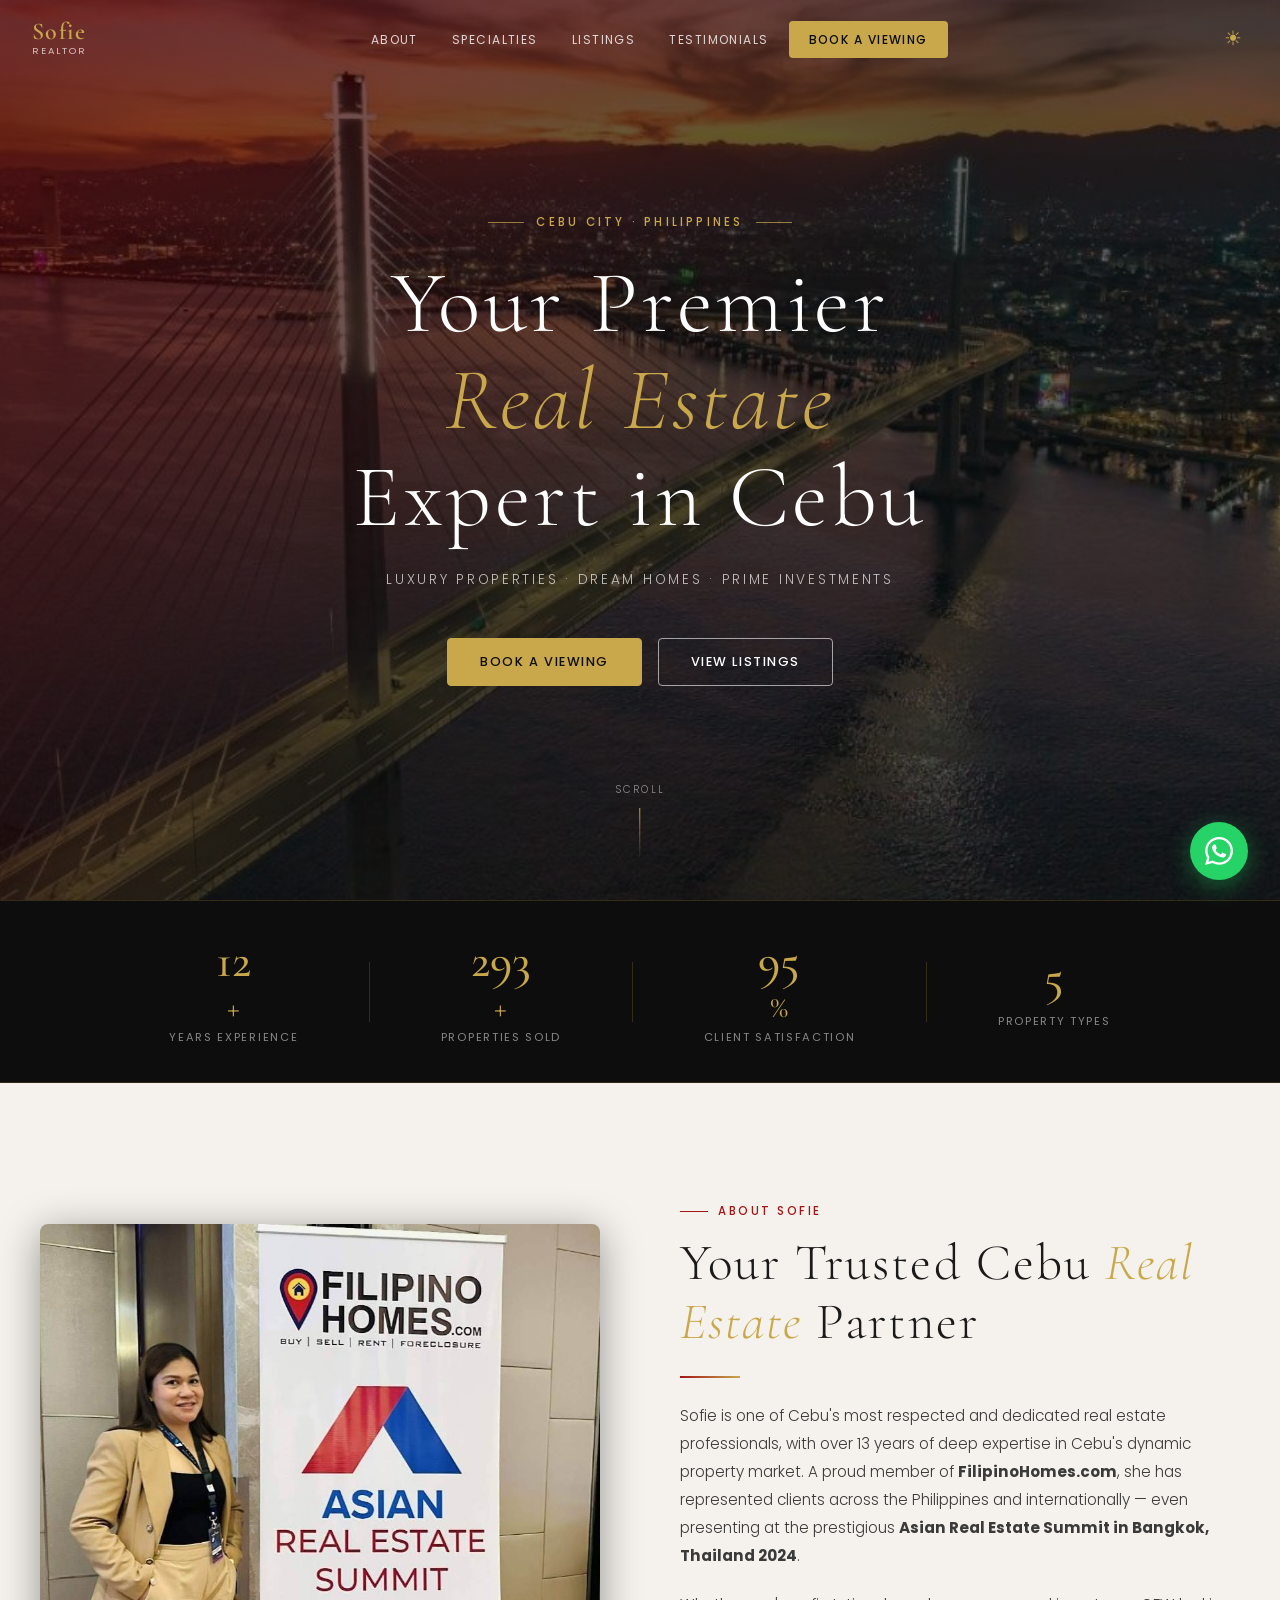
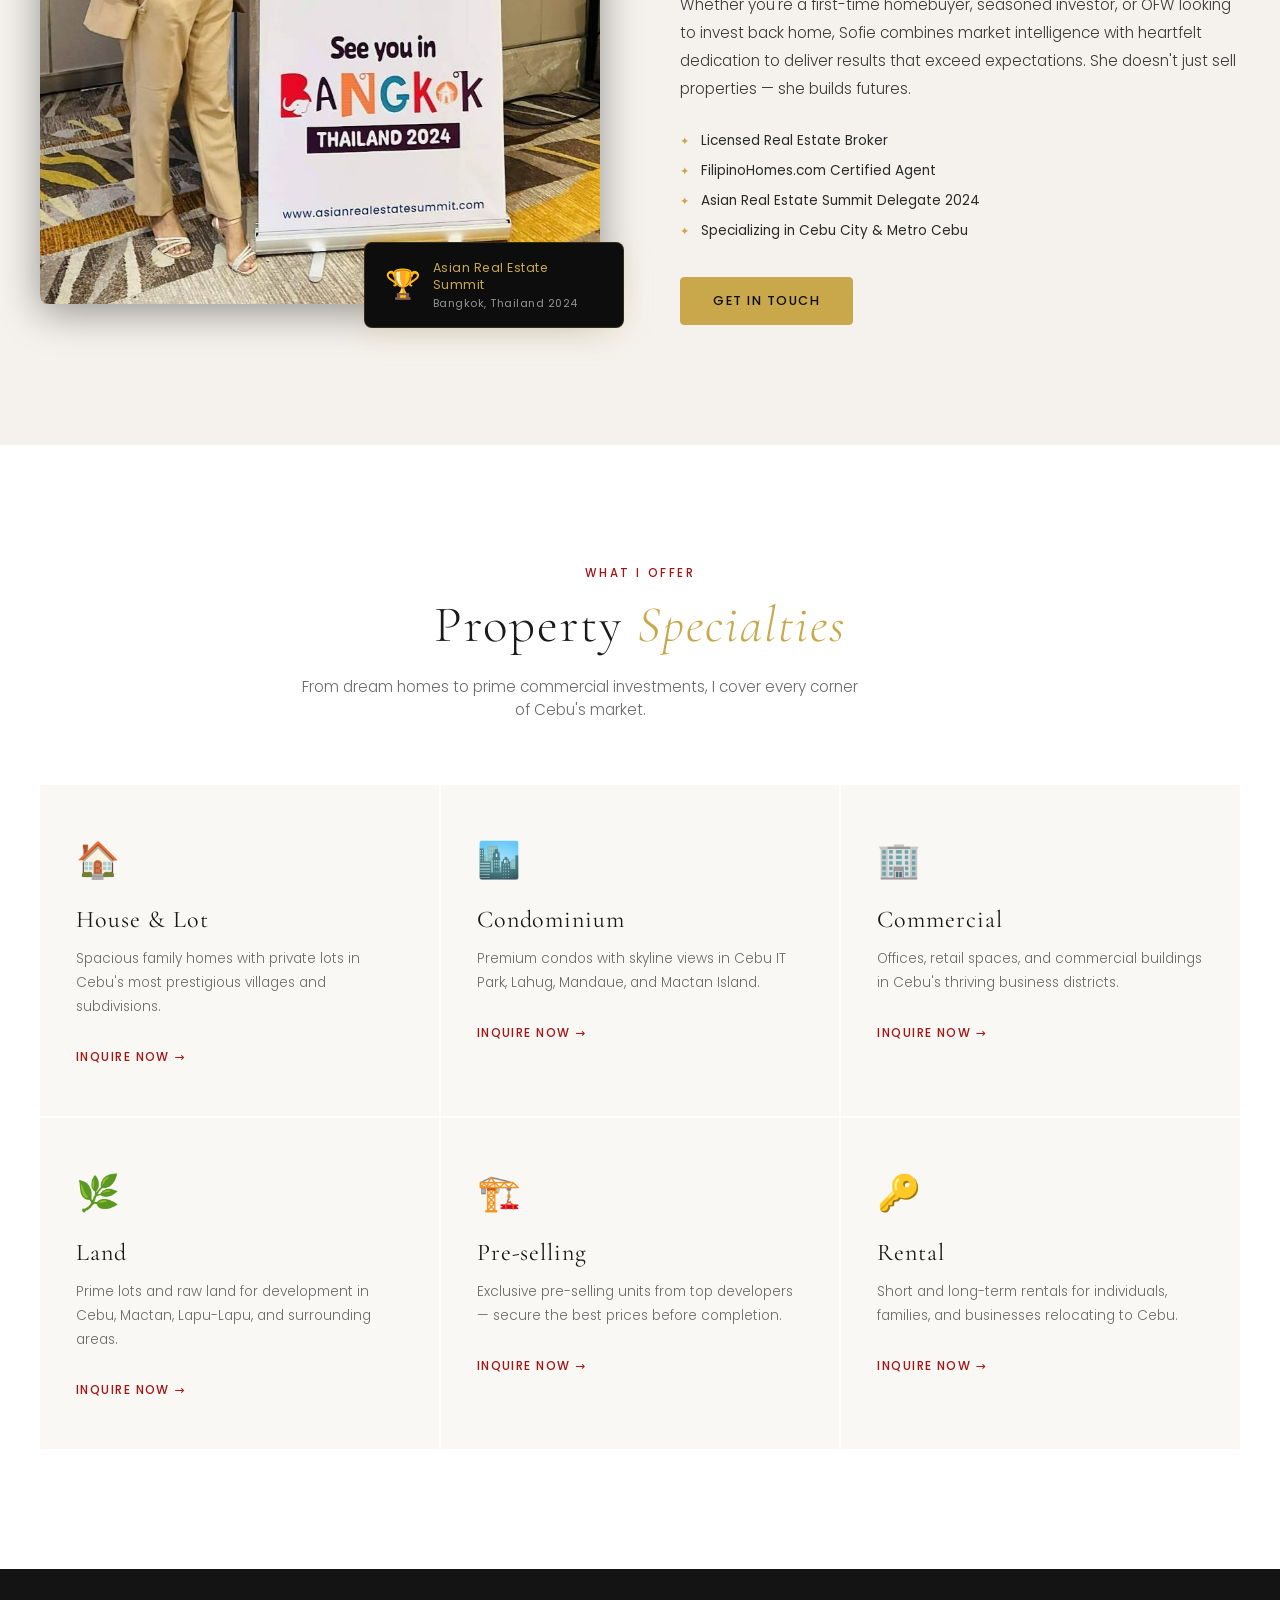
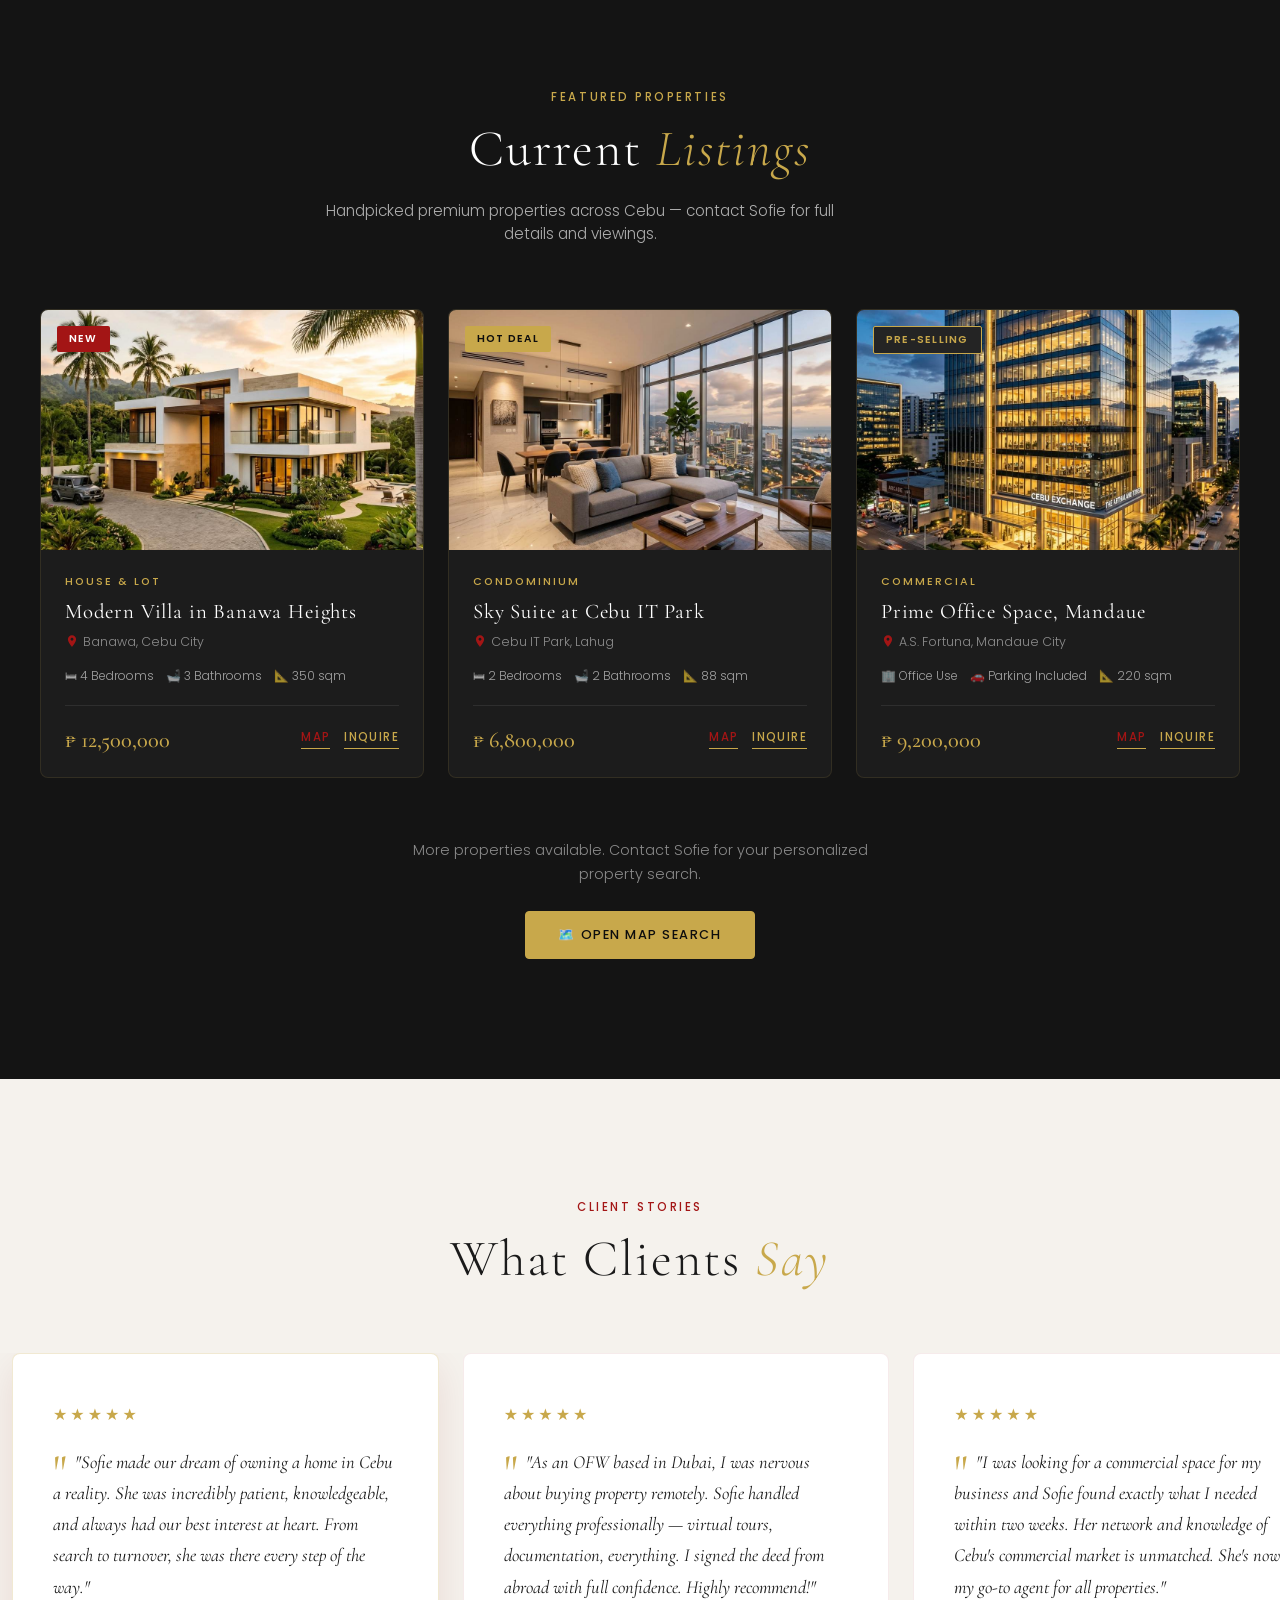
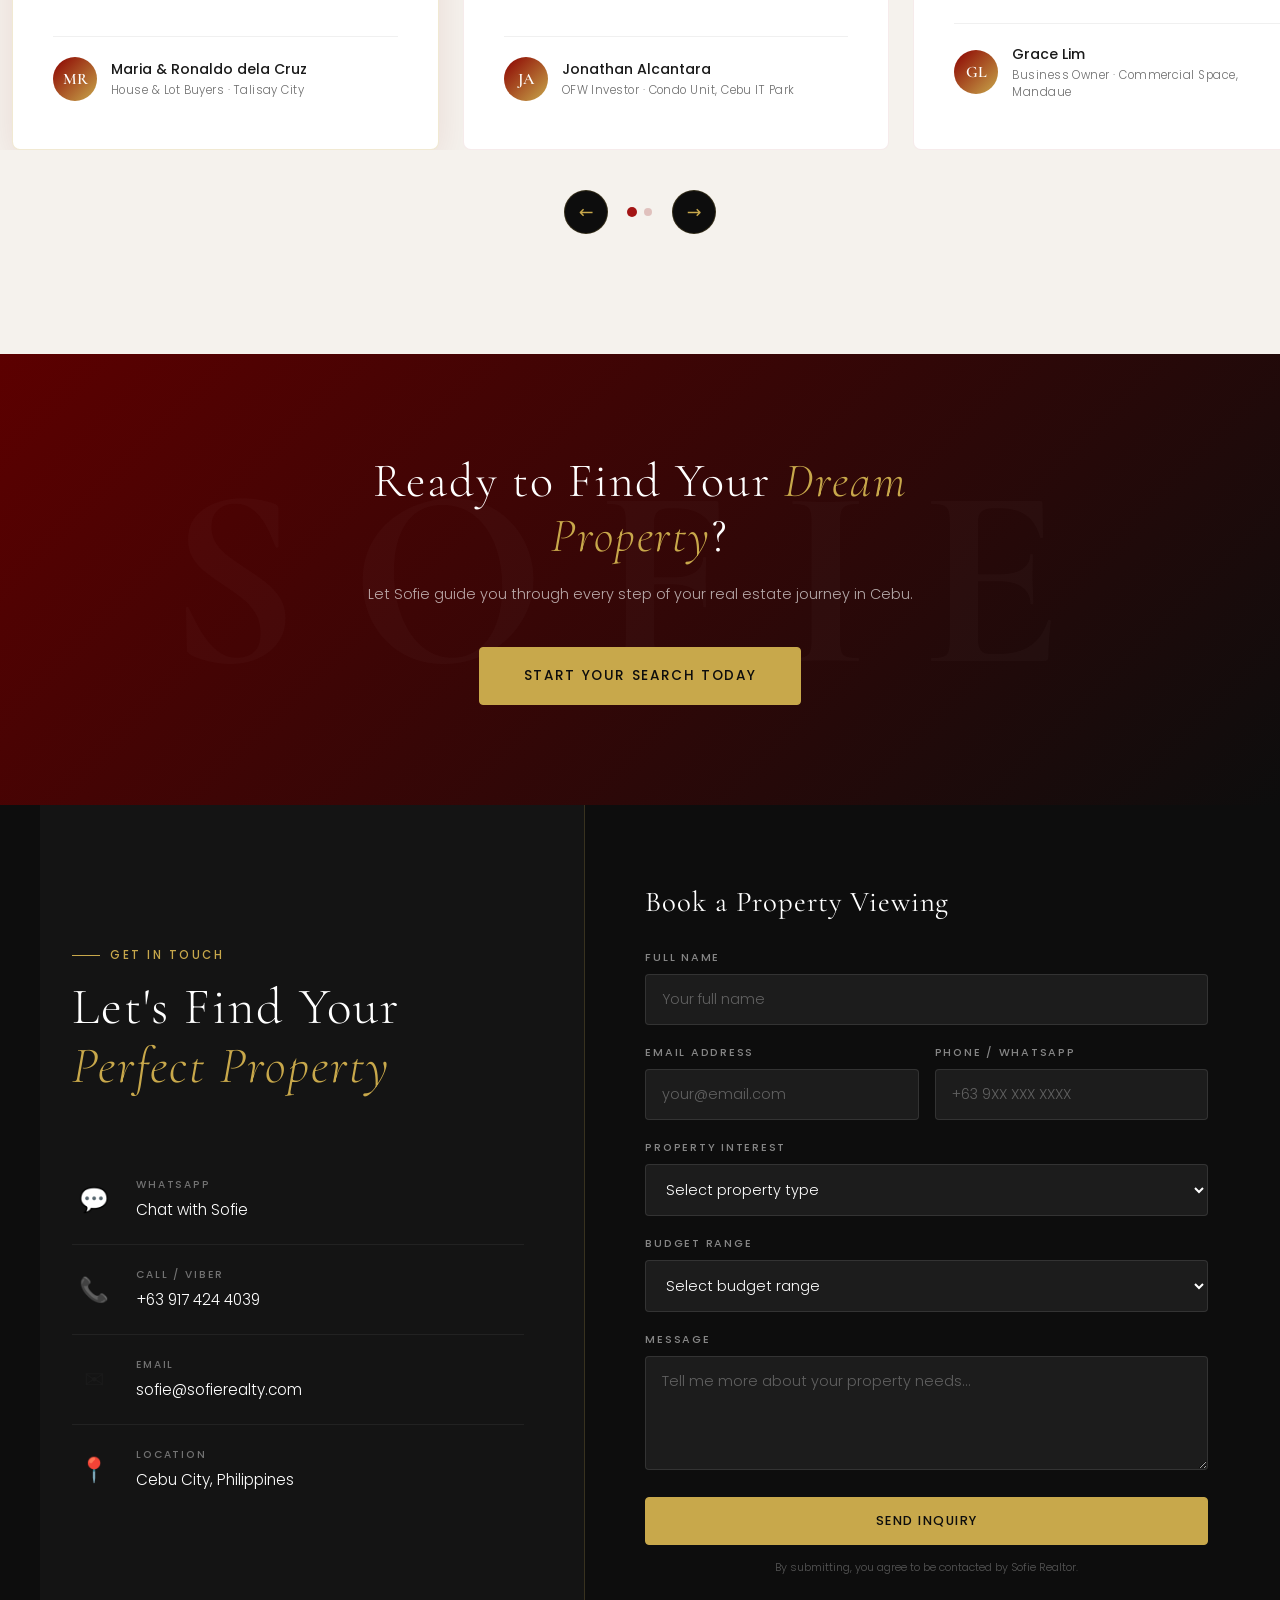
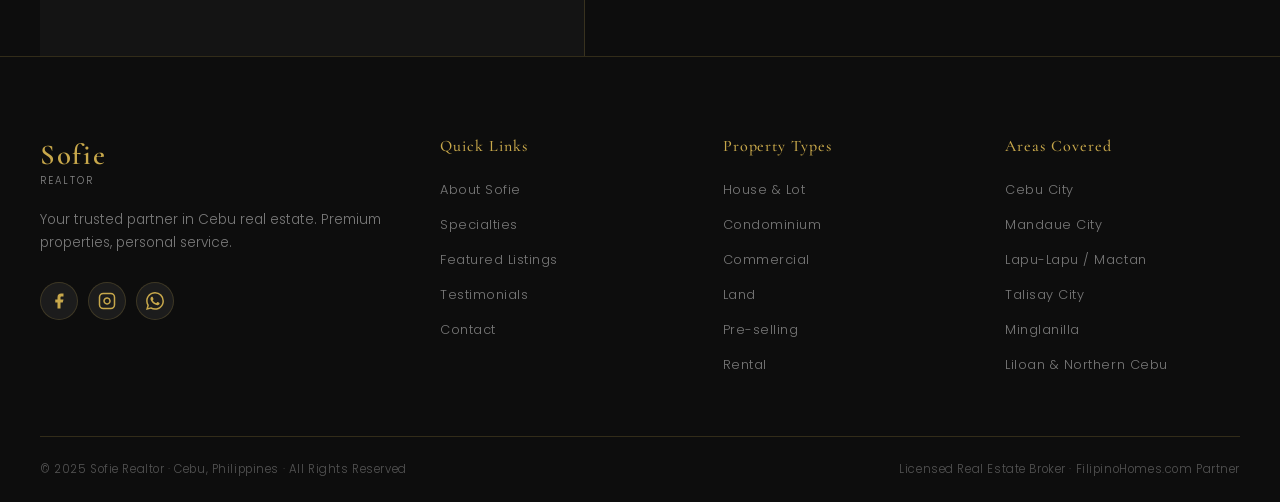
<file: index.html>
<!DOCTYPE html>
<html lang="en">
<head>
  <meta charset="UTF-8" />
  <meta name="viewport" content="width=device-width, initial-scale=1.0" />
  <title>Sofie Realtor | Premium Real Estate in Cebu</title>
  <meta name="description" content="Sofie Realtor is Cebu's premier real estate specialist. Find luxury homes, condos, commercial properties, and prime land in Cebu City and beyond." />
  <meta property="og:title" content="Sofie Realtor | Premium Real Estate in Cebu" />
  <meta property="og:description" content="Your trusted partner for luxury real estate in Cebu — House & Lot, Condo, Commercial, Land, Pre-selling, and Rental properties." />
  <meta property="og:type" content="website" />
  <meta property="og:url" content="https://lilpaolo67.github.io/sofie-realtor/" />
  <meta property="og:image" content="https://lilpaolo67.github.io/sofie-realtor/images/sofie_real.jpg" />
  <meta name="twitter:card" content="summary_large_image" />
  <meta name="twitter:title" content="Sofie Realtor | Premium Real Estate in Cebu" />
  <meta name="twitter:description" content="Find luxury homes, condos, commercial properties, and prime land in Cebu City with Sofie Ando." />
  <meta name="twitter:image" content="https://lilpaolo67.github.io/sofie-realtor/images/sofie_real.jpg" />

  <!-- Schema.org JSON-LD Structured Data for Local Business SEO -->
  <script type="application/ld+json">
  {
    "@context": "https://schema.org",
    "@type": "RealEstateAgent",
    "name": "Sofie Ando - Real Estate Specialist",
    "image": "https://lilpaolo67.github.io/sofie-realtor/images/sofie_real.jpg",
    "@id": "https://lilpaolo67.github.io/sofie-realtor/#agent",
    "url": "https://lilpaolo67.github.io/sofie-realtor/",
    "telephone": "+639174244039",
    "priceRange": "$$$",
    "address": {
      "@type": "PostalAddress",
      "streetAddress": "Cebu IT Park, Lahug",
      "addressLocality": "Cebu City",
      "addressRegion": "Cebu",
      "postalCode": "6000",
      "addressCountry": "PH"
    },
    "geo": {
      "@type": "GeoCoordinates",
      "latitude": 10.3278,
      "longitude": 123.9061
    },
    "openingHoursSpecification": {
      "@type": "OpeningHoursSpecification",
      "dayOfWeek": [
        "Monday",
        "Tuesday",
        "Wednesday",
        "Thursday",
        "Friday",
        "Saturday",
        "Sunday"
      ],
      "opens": "08:00",
      "closes": "20:00"
    }
  }
  </script>

  <!-- Fonts -->
  <link rel="preconnect" href="https://fonts.googleapis.com" />
  <link rel="preconnect" href="https://fonts.gstatic.com" crossorigin />
  <link href="https://fonts.googleapis.com/css2?family=Cormorant+Garamond:ital,wght@0,300;0,400;0,500;0,600;0,700;1,300;1,400;1,600&family=Poppins:wght@200;300;400;500;600;700&display=swap" rel="stylesheet" />

  <link rel="stylesheet" href="style.css?v=3" />
</head>
<body>

  <!-- ═══════════════════ NAVBAR ═══════════════════ -->
  <nav id="navbar" class="navbar">
    <div class="nav-container">
      <a href="#home" class="nav-logo">
        <span class="logo-main">Sofie</span>
        <span class="logo-sub">Realtor</span>
      </a>
      <ul class="nav-links" id="navLinks">
        <li><a href="#about" class="nav-link">About</a></li>
        <li><a href="#specialties" class="nav-link">Specialties</a></li>
        <li><a href="#listings" class="nav-link">Listings</a></li>
        <li><a href="#testimonials" class="nav-link">Testimonials</a></li>
        <li><a href="#contact" class="nav-link nav-cta">Book a Viewing</a></li>
      </ul>
      <div class="nav-right">
        <button class="theme-toggle" id="themeToggle" aria-label="Toggle theme">☀️</button>
        <button class="hamburger" id="hamburger" aria-label="Open menu">
          <span></span><span></span><span></span>
        </button>
      </div>
    </div>
  </nav>

  <!-- ═══════════════════ HERO ═══════════════════ -->
  <section id="home" class="hero">
    <div class="hero-bg">
      <img src="images/cebu_hero.jpg" alt="CCLEX Bridge Cebu at golden hour" class="hero-img" />
      <div class="hero-overlay"></div>
    </div>
    <div class="hero-content">
      <p class="pretitle wow-fade">CEBU CITY · PHILIPPINES</p>
      <h1 class="hero-title wow-fade delay-1">
        Your Premier<br />
        <em>Real Estate</em><br />
        Expert in Cebu
      </h1>
      <p class="hero-tagline wow-fade delay-2">Luxury Properties · Dream Homes · Prime Investments</p>
      <div class="hero-buttons wow-fade delay-3">
        <a href="#contact" class="btn btn-gold" id="hero-cta-book">Book a Viewing</a>
        <a href="#listings" class="btn btn-outline" id="hero-cta-listings">View Listings</a>
      </div>
    </div>
    <div class="hero-scroll">
      <span>Scroll</span>
      <div class="scroll-line"></div>
    </div>
  </section>

  <!-- ═══════════════════ STATS BAR ═══════════════════ -->
  <section class="stats-bar">
    <div class="stats-container">
      <div class="stat-item">
        <span class="stat-number" data-count="13">0</span><span class="stat-plus">+</span>
        <span class="stat-label">Years Experience</span>
      </div>
      <div class="stat-divider"></div>
      <div class="stat-item">
        <span class="stat-number" data-count="300">0</span><span class="stat-plus">+</span>
        <span class="stat-label">Properties Sold</span>
      </div>
      <div class="stat-divider"></div>
      <div class="stat-item">
        <span class="stat-number" data-count="98">0</span><span class="stat-plus">%</span>
        <span class="stat-label">Client Satisfaction</span>
      </div>
      <div class="stat-divider"></div>
      <div class="stat-item">
        <span class="stat-number" data-count="6">0</span><span class="stat-plus"></span>
        <span class="stat-label">Property Types</span>
      </div>
    </div>
  </section>

  <!-- ═══════════════════ ABOUT ═══════════════════ -->
  <section id="about" class="about">
    <div class="about-container">
      <div class="about-image-col">
        <div class="about-image-frame">
          <img src="images/sofie_real.jpg" alt="Sofie, Real Estate Expert Cebu" class="about-photo" />
          <div class="about-badge">
            <span class="badge-icon">🏆</span>
            <span class="badge-text">Asian Real Estate Summit<br/><small>Bangkok, Thailand 2024</small></span>
          </div>
        </div>
      </div>
      <div class="about-content-col">
        <p class="section-pretitle">About Sofie</p>
        <h2 class="section-title">Your Trusted Cebu <em>Real Estate</em> Partner</h2>
        <div class="about-divider"></div>
        <p class="about-text">
          Sofie is one of Cebu's most respected and dedicated real estate professionals, with over 13 years of deep expertise in Cebu's dynamic property market. A proud member of <strong>FilipinoHomes.com</strong>, she has represented clients across the Philippines and internationally — even presenting at the prestigious <strong>Asian Real Estate Summit in Bangkok, Thailand 2024</strong>.
        </p>
        <p class="about-text">
          Whether you're a first-time homebuyer, seasoned investor, or OFW looking to invest back home, Sofie combines market intelligence with heartfelt dedication to deliver results that exceed expectations. She doesn't just sell properties — she builds futures.
        </p>
        <div class="about-credentials">
          <div class="credential-item">
            <span class="credential-icon">✦</span>
            <span>Licensed Real Estate Broker</span>
          </div>
          <div class="credential-item">
            <span class="credential-icon">✦</span>
            <span>FilipinoHomes.com Certified Agent</span>
          </div>
          <div class="credential-item">
            <span class="credential-icon">✦</span>
            <span>Asian Real Estate Summit Delegate 2024</span>
          </div>
          <div class="credential-item">
            <span class="credential-icon">✦</span>
            <span>Specializing in Cebu City & Metro Cebu</span>
          </div>
        </div>
        <a href="#contact" class="btn btn-gold" id="about-cta">Get in Touch</a>
      </div>
    </div>
  </section>

  <!-- ═══════════════════ SPECIALTIES ═══════════════════ -->
  <section id="specialties" class="specialties">
    <div class="section-header">
      <p class="section-pretitle">What I Offer</p>
      <h2 class="section-title">Property <em>Specialties</em></h2>
      <p class="section-sub">From dream homes to prime commercial investments, I cover every corner of Cebu's market.</p>
    </div>
    <div class="specialties-grid">
      <div class="specialty-card" id="spec-house">
        <div class="specialty-icon">🏠</div>
        <h3 class="specialty-title">House & Lot</h3>
        <p class="specialty-desc">Spacious family homes with private lots in Cebu's most prestigious villages and subdivisions.</p>
        <a href="#contact" class="specialty-link" id="spec-link-house">Inquire Now →</a>
      </div>
      <div class="specialty-card" id="spec-condo">
        <div class="specialty-icon">🏙️</div>
        <h3 class="specialty-title">Condominium</h3>
        <p class="specialty-desc">Premium condos with skyline views in Cebu IT Park, Lahug, Mandaue, and Mactan Island.</p>
        <a href="#contact" class="specialty-link" id="spec-link-condo">Inquire Now →</a>
      </div>
      <div class="specialty-card" id="spec-commercial">
        <div class="specialty-icon">🏢</div>
        <h3 class="specialty-title">Commercial</h3>
        <p class="specialty-desc">Offices, retail spaces, and commercial buildings in Cebu's thriving business districts.</p>
        <a href="#contact" class="specialty-link" id="spec-link-commercial">Inquire Now →</a>
      </div>
      <div class="specialty-card" id="spec-land">
        <div class="specialty-icon">🌿</div>
        <h3 class="specialty-title">Land</h3>
        <p class="specialty-desc">Prime lots and raw land for development in Cebu, Mactan, Lapu-Lapu, and surrounding areas.</p>
        <a href="#contact" class="specialty-link" id="spec-link-land">Inquire Now →</a>
      </div>
      <div class="specialty-card" id="spec-preselling">
        <div class="specialty-icon">🏗️</div>
        <h3 class="specialty-title">Pre-selling</h3>
        <p class="specialty-desc">Exclusive pre-selling units from top developers — secure the best prices before completion.</p>
        <a href="#contact" class="specialty-link" id="spec-link-preselling">Inquire Now →</a>
      </div>
      <div class="specialty-card" id="spec-rental">
        <div class="specialty-icon">🔑</div>
        <h3 class="specialty-title">Rental</h3>
        <p class="specialty-desc">Short and long-term rentals for individuals, families, and businesses relocating to Cebu.</p>
        <a href="#contact" class="specialty-link" id="spec-link-rental">Inquire Now →</a>
      </div>
    </div>
  </section>

  <!-- ═══════════════════ LISTINGS ═══════════════════ -->
  <section id="listings" class="listings">
    <div class="section-header section-header--light">
      <p class="section-pretitle section-pretitle--gold">Featured Properties</p>
      <h2 class="section-title section-title--white">Current <em>Listings</em></h2>
      <p class="section-sub section-sub--light">Handpicked premium properties across Cebu — contact Sofie for full details and viewings.</p>
    </div>
    <div class="listings-grid">

      <article class="listing-card" id="listing-1">
        <div class="listing-img-wrap">
          <img src="images/property_house.jpg" alt="Luxury House and Lot in Cebu" class="listing-img" />
          <div class="listing-badge listing-badge--new">New</div>
          <div class="listing-overlay">
            <a href="#contact" class="btn btn-gold btn-sm" id="listing-view-1">Book Viewing</a>
          </div>
        </div>
        <div class="listing-info">
          <p class="listing-type">House & Lot</p>
          <h3 class="listing-title">Modern Villa in Banawa Heights</h3>
          <p class="listing-location"><svg viewBox="0 0 24 24" fill="#A31515" style="width:14px; height:14px; display:inline-block; vertical-align:middle; margin-right:4px; position:relative; top:-1px;"><path d="M12 2C8.13 2 5 5.13 5 9c0 5.25 7 13 7 13s7-7.75 7-13c0-3.87-3.13-7-7-7zm0 9.5c-1.38 0-2.5-1.12-2.5-2.5s1.12-2.5 2.5-2.5 2.5 1.12 2.5 2.5-1.12 2.5-2.5 2.5z"/></svg>Banawa, Cebu City</p>
          <div class="listing-details">
            <span>🛏 4 Bedrooms</span>
            <span>🛁 3 Bathrooms</span>
            <span>📐 350 sqm</span>
          </div>
          <div class="listing-footer">
            <span class="listing-price">₱ 12,500,000</span>
            <div style="display: flex; gap: 14px; align-items: center;">
              <a href="search.html?id=1" class="listing-cta" style="color: var(--red-mid);">Map</a>
              <a href="#contact" class="listing-cta" id="listing-cta-1">Inquire</a>
            </div>
          </div>
        </div>
      </article>

      <article class="listing-card" id="listing-2">
        <div class="listing-img-wrap">
          <img src="images/property_condo.jpg" alt="Luxury Condo in Cebu IT Park" class="listing-img" />
          <div class="listing-badge listing-badge--hot">Hot Deal</div>
          <div class="listing-overlay">
            <a href="#contact" class="btn btn-gold btn-sm" id="listing-view-2">Book Viewing</a>
          </div>
        </div>
        <div class="listing-info">
          <p class="listing-type">Condominium</p>
          <h3 class="listing-title">Sky Suite at Cebu IT Park</h3>
          <p class="listing-location"><svg viewBox="0 0 24 24" fill="#A31515" style="width:14px; height:14px; display:inline-block; vertical-align:middle; margin-right:4px; position:relative; top:-1px;"><path d="M12 2C8.13 2 5 5.13 5 9c0 5.25 7 13 7 13s7-7.75 7-13c0-3.87-3.13-7-7-7zm0 9.5c-1.38 0-2.5-1.12-2.5-2.5s1.12-2.5 2.5-2.5 2.5 1.12 2.5 2.5-1.12 2.5-2.5 2.5z"/></svg>Cebu IT Park, Lahug</p>
          <div class="listing-details">
            <span>🛏 2 Bedrooms</span>
            <span>🛁 2 Bathrooms</span>
            <span>📐 88 sqm</span>
          </div>
          <div class="listing-footer">
            <span class="listing-price">₱ 6,800,000</span>
            <div style="display: flex; gap: 14px; align-items: center;">
              <a href="search.html?id=2" class="listing-cta" style="color: var(--red-mid);">Map</a>
              <a href="#contact" class="listing-cta" id="listing-cta-2">Inquire</a>
            </div>
          </div>
        </div>
      </article>

      <article class="listing-card" id="listing-3">
        <div class="listing-img-wrap">
          <img src="images/property_commercial.jpg" alt="Commercial Space in Mandaue" class="listing-img" />
          <div class="listing-badge listing-badge--presell">Pre-selling</div>
          <div class="listing-overlay">
            <a href="#contact" class="btn btn-gold btn-sm" id="listing-view-3">Book Viewing</a>
          </div>
        </div>
        <div class="listing-info">
          <p class="listing-type">Commercial</p>
          <h3 class="listing-title">Prime Office Space, Mandaue</h3>
          <p class="listing-location"><svg viewBox="0 0 24 24" fill="#A31515" style="width:14px; height:14px; display:inline-block; vertical-align:middle; margin-right:4px; position:relative; top:-1px;"><path d="M12 2C8.13 2 5 5.13 5 9c0 5.25 7 13 7 13s7-7.75 7-13c0-3.87-3.13-7-7-7zm0 9.5c-1.38 0-2.5-1.12-2.5-2.5s1.12-2.5 2.5-2.5 2.5 1.12 2.5 2.5-1.12 2.5-2.5 2.5z"/></svg>A.S. Fortuna, Mandaue City</p>
          <div class="listing-details">
            <span>🏢 Office Use</span>
            <span>🚗 Parking Included</span>
            <span>📐 220 sqm</span>
          </div>
          <div class="listing-footer">
            <span class="listing-price">₱ 9,200,000</span>
            <div style="display: flex; gap: 14px; align-items: center;">
              <a href="search.html?id=3" class="listing-cta" style="color: var(--red-mid);">Map</a>
              <a href="#contact" class="listing-cta" id="listing-cta-3">Inquire</a>
            </div>
          </div>
        </div>
      </article>

    </div>
    <div class="listings-more">
      <p>More properties available. Contact Sofie for your personalized property search.</p>
      <a href="search.html" class="btn btn-gold" id="listings-all-cta">🗺️ Open Map Search</a>
    </div>
  </section>

  <!-- ═══════════════════ TESTIMONIALS ═══════════════════ -->
  <section id="testimonials" class="testimonials">
    <div class="section-header">
      <p class="section-pretitle">Client Stories</p>
      <h2 class="section-title">What Clients <em>Say</em></h2>
    </div>
    <div class="testimonials-slider" id="testimonialsSlider">
      <div class="testimonials-track" id="testimonialsTrack">

        <div class="testimonial-card">
          <div class="testimonial-stars">★★★★★</div>
          <blockquote class="testimonial-quote">
            "Sofie made our dream of owning a home in Cebu a reality. She was incredibly patient, knowledgeable, and always had our best interest at heart. From search to turnover, she was there every step of the way."
          </blockquote>
          <div class="testimonial-author">
            <div class="author-avatar">MR</div>
            <div>
              <p class="author-name">Maria & Ronaldo dela Cruz</p>
              <p class="author-detail">House & Lot Buyers · Talisay City</p>
            </div>
          </div>
        </div>

        <div class="testimonial-card">
          <div class="testimonial-stars">★★★★★</div>
          <blockquote class="testimonial-quote">
            "As an OFW based in Dubai, I was nervous about buying property remotely. Sofie handled everything professionally — virtual tours, documentation, everything. I signed the deed from abroad with full confidence. Highly recommend!"
          </blockquote>
          <div class="testimonial-author">
            <div class="author-avatar">JA</div>
            <div>
              <p class="author-name">Jonathan Alcantara</p>
              <p class="author-detail">OFW Investor · Condo Unit, Cebu IT Park</p>
            </div>
          </div>
        </div>

        <div class="testimonial-card">
          <div class="testimonial-stars">★★★★★</div>
          <blockquote class="testimonial-quote">
            "I was looking for a commercial space for my business and Sofie found exactly what I needed within two weeks. Her network and knowledge of Cebu's commercial market is unmatched. She's now my go-to agent for all properties."
          </blockquote>
          <div class="testimonial-author">
            <div class="author-avatar">GL</div>
            <div>
              <p class="author-name">Grace Lim</p>
              <p class="author-detail">Business Owner · Commercial Space, Mandaue</p>
            </div>
          </div>
        </div>

        <div class="testimonial-card">
          <div class="testimonial-stars">★★★★★</div>
          <blockquote class="testimonial-quote">
            "Sofie's expertise in pre-selling properties saved us a significant amount. She explained everything clearly — the payment schemes, developer reputation, projected ROI. We trusted her completely and she delivered."
          </blockquote>
          <div class="testimonial-author">
            <div class="author-avatar">KT</div>
            <div>
              <p class="author-name">Kevin & Tricia Santos</p>
              <p class="author-detail">Pre-selling Investors · Mactan Island</p>
            </div>
          </div>
        </div>

      </div>
    </div>
    <div class="testimonial-controls">
      <button class="testimonial-btn" id="testimonialPrev" aria-label="Previous testimonial">←</button>
      <div class="testimonial-dots" id="testimonialDots"></div>
      <button class="testimonial-btn" id="testimonialNext" aria-label="Next testimonial">→</button>
    </div>
  </section>

  <!-- ═══════════════════ CTA BANNER ═══════════════════ -->
  <section class="cta-banner">
    <div class="cta-banner-content">
      <h2 class="cta-title">Ready to Find Your <em>Dream Property</em>?</h2>
      <p class="cta-sub">Let Sofie guide you through every step of your real estate journey in Cebu.</p>
      <a href="#contact" class="btn btn-gold btn-lg" id="cta-banner-btn">Start Your Search Today</a>
    </div>
  </section>

  <!-- ═══════════════════ CONTACT ═══════════════════ -->
  <section id="contact" class="contact">
    <div class="contact-container">
      <div class="contact-info-col">
        <p class="section-pretitle section-pretitle--gold">Get in Touch</p>
        <h2 class="section-title section-title--white">Let's Find Your<br /><em>Perfect Property</em></h2>
        <div class="contact-methods">
          <a href="https://wa.me/639174244039?text=Hi%20Sofie!%20I%27m%20interested%20in%20a%20property%20viewing." class="contact-method contact-whatsapp" id="contact-whatsapp" target="_blank" rel="noopener">
            <span class="contact-method-icon">💬</span>
            <div>
              <span class="contact-method-label">WhatsApp</span>
              <span class="contact-method-value">Chat with Sofie</span>
            </div>
          </a>
          <a href="tel:+639174244039" class="contact-method" id="contact-phone">
            <span class="contact-method-icon">📞</span>
            <div>
              <span class="contact-method-label">Call / Viber</span>
              <span class="contact-method-value">+63 917 424 4039</span>
            </div>
          </a>
          <a href="mailto:sofie@sofierealty.com" class="contact-method" id="contact-email">
            <span class="contact-method-icon">✉️</span>
            <div>
              <span class="contact-method-label">Email</span>
              <span class="contact-method-value">sofie@sofierealty.com</span>
            </div>
          </a>
          <div class="contact-method">
            <span class="contact-method-icon">📍</span>
            <div>
              <span class="contact-method-label">Location</span>
              <span class="contact-method-value">Cebu City, Philippines</span>
            </div>
          </div>
        </div>
      </div>
      <div class="contact-form-col">
        <form class="contact-form" id="contactForm" action="https://api.web3forms.com/submit" method="POST">
          <input type="hidden" name="access_key" value="6d162ceb-a166-4cb3-a2c5-f335eda93c1f">
          <input type="hidden" name="redirect" value="https://lilpaolo67.github.io/sofie-realtor/index.html?success=true#contact">
          <h3 class="form-title">Book a Property Viewing</h3>
          <div class="form-group">
            <label for="fullName">Full Name</label>
            <input type="text" id="fullName" name="fullName" placeholder="Your full name" required />
          </div>
          <div class="form-row">
            <div class="form-group">
              <label for="email">Email Address</label>
              <input type="email" id="email" name="email" placeholder="your@email.com" required />
            </div>
            <div class="form-group">
              <label for="phone">Phone / WhatsApp</label>
              <input type="tel" id="phone" name="phone" placeholder="+63 9XX XXX XXXX" />
            </div>
          </div>
          <div class="form-group">
            <label for="propertyType">Property Interest</label>
            <select id="propertyType" name="propertyType">
              <option value="">Select property type</option>
              <option value="house-lot">House & Lot</option>
              <option value="condo">Condominium</option>
              <option value="commercial">Commercial</option>
              <option value="land">Land</option>
              <option value="pre-selling">Pre-selling</option>
              <option value="rental">Rental</option>
            </select>
          </div>
          <div class="form-group">
            <label for="budget">Budget Range</label>
            <select id="budget" name="budget">
              <option value="">Select budget range</option>
              <option value="below-3m">Below ₱3M</option>
              <option value="3m-6m">₱3M – ₱6M</option>
              <option value="6m-10m">₱6M – ₱10M</option>
              <option value="10m-20m">₱10M – ₱20M</option>
              <option value="above-20m">Above ₱20M</option>
            </select>
          </div>
          <div class="form-group">
            <label for="message">Message</label>
            <textarea id="message" name="message" rows="4" placeholder="Tell me more about your property needs..."></textarea>
          </div>
          <button type="submit" class="btn btn-gold btn-full" id="form-submit">Send Inquiry</button>
          <p class="form-note">By submitting, you agree to be contacted by Sofie Realtor.</p>
        </form>
      </div>
    </div>
  </section>

  <!-- ═══════════════════ FOOTER ═══════════════════ -->
  <footer class="footer">
    <div class="footer-container">
      <div class="footer-brand">
        <div class="footer-logo">
          <span class="logo-main">Sofie</span>
          <span class="logo-sub">Realtor</span>
        </div>
        <p class="footer-tagline">Your trusted partner in Cebu real estate. Premium properties, personal service.</p>
        <div class="footer-socials">
          <a href="#" class="social-btn" id="footer-fb" aria-label="Facebook">
            <svg width="18" height="18" viewBox="0 0 24 24" fill="currentColor"><path d="M18 2h-3a5 5 0 0 0-5 5v3H7v4h3v8h4v-8h3l1-4h-4V7a1 1 0 0 1 1-1h3z"/></svg>
          </a>
          <a href="#" class="social-btn" id="footer-ig" aria-label="Instagram">
            <svg width="18" height="18" viewBox="0 0 24 24" fill="none" stroke="currentColor" stroke-width="2"><rect x="2" y="2" width="20" height="20" rx="5" ry="5"/><path d="M16 11.37A4 4 0 1 1 12.63 8 4 4 0 0 1 16 11.37z"/><line x1="17.5" y1="6.5" x2="17.51" y2="6.5"/></svg>
          </a>
          <a href="https://wa.me/639174244039" class="social-btn" id="footer-wa" aria-label="WhatsApp">
            <svg width="18" height="18" viewBox="0 0 24 24" fill="currentColor"><path d="M17.472 14.382c-.297-.149-1.758-.867-2.03-.967-.273-.099-.471-.148-.67.15-.197.297-.767.966-.94 1.164-.173.199-.347.223-.644.075-.297-.15-1.255-.463-2.39-1.475-.883-.788-1.48-1.761-1.653-2.059-.173-.297-.018-.458.13-.606.134-.133.298-.347.446-.52.149-.174.198-.298.298-.497.099-.198.05-.371-.025-.52-.075-.149-.669-1.612-.916-2.207-.242-.579-.487-.5-.669-.51-.173-.008-.371-.01-.57-.01-.198 0-.52.074-.792.372-.272.297-1.04 1.016-1.04 2.479 0 1.462 1.065 2.875 1.213 3.074.149.198 2.096 3.2 5.077 4.487.709.306 1.262.489 1.694.625.712.227 1.36.195 1.871.118.571-.085 1.758-.719 2.006-1.413.248-.694.248-1.289.173-1.413-.074-.124-.272-.198-.57-.347m-5.421 7.403h-.004a9.87 9.87 0 0 1-5.031-1.378l-.361-.214-3.741.982.998-3.648-.235-.374a9.86 9.86 0 0 1-1.51-5.26c.001-5.45 4.436-9.884 9.888-9.884 2.64 0 5.122 1.03 6.988 2.898a9.825 9.825 0 0 1 2.893 6.994c-.003 5.45-4.437 9.884-9.885 9.884m8.413-18.297A11.815 11.815 0 0 0 12.05 0C5.495 0 .16 5.335.157 11.892c0 2.096.547 4.142 1.588 5.945L.057 24l6.305-1.654a11.882 11.882 0 0 0 5.683 1.448h.005c6.554 0 11.89-5.335 11.893-11.893a11.821 11.821 0 0 0-3.48-8.413z"/></svg>
          </a>
        </div>
      </div>
      <div class="footer-links-group">
        <h4 class="footer-heading">Quick Links</h4>
        <ul class="footer-links">
          <li><a href="#about">About Sofie</a></li>
          <li><a href="#specialties">Specialties</a></li>
          <li><a href="#listings">Featured Listings</a></li>
          <li><a href="#testimonials">Testimonials</a></li>
          <li><a href="#contact">Contact</a></li>
        </ul>
      </div>
      <div class="footer-links-group">
        <h4 class="footer-heading">Property Types</h4>
        <ul class="footer-links">
          <li><a href="#specialties">House & Lot</a></li>
          <li><a href="#specialties">Condominium</a></li>
          <li><a href="#specialties">Commercial</a></li>
          <li><a href="#specialties">Land</a></li>
          <li><a href="#specialties">Pre-selling</a></li>
          <li><a href="#specialties">Rental</a></li>
        </ul>
      </div>
      <div class="footer-links-group">
        <h4 class="footer-heading">Areas Covered</h4>
        <ul class="footer-links">
          <li><a href="#contact">Cebu City</a></li>
          <li><a href="#contact">Mandaue City</a></li>
          <li><a href="#contact">Lapu-Lapu / Mactan</a></li>
          <li><a href="#contact">Talisay City</a></li>
          <li><a href="#contact">Minglanilla</a></li>
          <li><a href="#contact">Liloan & Northern Cebu</a></li>
        </ul>
      </div>
    </div>
    <div class="footer-bottom">
      <p>© 2025 Sofie Realtor · Cebu, Philippines · All Rights Reserved</p>
      <p>Licensed Real Estate Broker · FilipinoHomes.com Partner</p>
    </div>
  </footer>

  <!-- WhatsApp Floating Button -->
  <a href="https://wa.me/639174244039?text=Hi%20Sofie!%20I%27d%20like%20to%20inquire%20about%20a%20property." class="wa-float" id="wa-float-btn" target="_blank" rel="noopener" aria-label="Chat on WhatsApp">
    <svg width="28" height="28" viewBox="0 0 24 24" fill="currentColor"><path d="M17.472 14.382c-.297-.149-1.758-.867-2.03-.967-.273-.099-.471-.148-.67.15-.197.297-.767.966-.94 1.164-.173.199-.347.223-.644.075-.297-.15-1.255-.463-2.39-1.475-.883-.788-1.48-1.761-1.653-2.059-.173-.297-.018-.458.13-.606.134-.133.298-.347.446-.52.149-.174.198-.298.298-.497.099-.198.05-.371-.025-.52-.075-.149-.669-1.612-.916-2.207-.242-.579-.487-.5-.669-.51-.173-.008-.371-.01-.57-.01-.198 0-.52.074-.792.372-.272.297-1.04 1.016-1.04 2.479 0 1.462 1.065 2.875 1.213 3.074.149.198 2.096 3.2 5.077 4.487.709.306 1.262.489 1.694.625.712.227 1.36.195 1.871.118.571-.085 1.758-.719 2.006-1.413.248-.694.248-1.289.173-1.413-.074-.124-.272-.198-.57-.347m-5.421 7.403h-.004a9.87 9.87 0 0 1-5.031-1.378l-.361-.214-3.741.982.998-3.648-.235-.374a9.86 9.86 0 0 1-1.51-5.26c.001-5.45 4.436-9.884 9.888-9.884 2.64 0 5.122 1.03 6.988 2.898a9.825 9.825 0 0 1 2.893 6.994c-.003 5.45-4.437 9.884-9.885 9.884m8.413-18.297A11.815 11.815 0 0 0 12.05 0C5.495 0 .16 5.335.157 11.892c0 2.096.547 4.142 1.588 5.945L.057 24l6.305-1.654a11.882 11.882 0 0 0 5.683 1.448h.005c6.554 0 11.89-5.335 11.893-11.893a11.821 11.821 0 0 0-3.48-8.413z"/></svg>
  </a>

  <!-- Lazy-loaded Chatbase AI Chatbot Widget to optimize speed -->
  <script>
    window.addEventListener('load', () => {
      setTimeout(() => {
        if(!window.chatbase||window.chatbase("getState")!=="initialized"){
          window.chatbase=(...arguments)=>{if(!window.chatbase.q){window.chatbase.q=[]}window.chatbase.q.push(arguments)};
          window.chatbase=new Proxy(window.chatbase,{get(target,prop){if(prop==="q"){return target.q}return(...args)=>target(prop,...args)}});
        }
        const script = document.createElement("script");
        script.src = "https://www.chatbase.co/embed.min.js";
        script.id = "zufsk7v3mHL6Har65y9Gh";
        script.domain = "www.chatbase.co";
        script.async = true;
        document.body.appendChild(script);
      }, 3500);
    });
  </script>

  <script src="script-v2.js?v=2"></script>
</body>
</html>
</file>
<file: style.css>
/* ═══════════════════════════════════════════════════════
   SOFIE REALTOR — Premium Real Estate Website
   Color Palette: Deep Red · Gold · Dark
   ═══════════════════════════════════════════════════════ */

/* ── CSS Variables ── */
:root {
  --red:       #8B0000;
  --red-dark:  #5C0000;
  --red-mid:   #A31515;
  --gold:      #C8A84B;
  --gold-light:#D4B870;
  --gold-pale: #F0E6C0;
  --dark:      #0D0D0D;
  --dark-2:    #141414;
  --dark-3:    #1C1C1C;
  --dark-4:    #242424;
  --mid:       #2E2E2E;
  --light-bg:  #F5F2ED;
  --white:     #FFFFFF;
  --off-white: #FAF8F5;
  --text:      #1A1A1A;
  --text-muted:#6B6B6B;
  --border:    rgba(200,168,75,0.2);

  --font-serif: 'Cormorant Garamond', Georgia, serif;
  --font-sans:  'Poppins', system-ui, sans-serif;

  --transition: 0.35s cubic-bezier(0.4, 0, 0.2, 1);
  --shadow-gold: 0 8px 32px rgba(200,168,75,0.15);
  --shadow-dark: 0 8px 40px rgba(0,0,0,0.4);
  --radius: 4px;
  --radius-lg: 8px;
}

/* ── Reset & Base ── */
*, *::before, *::after { box-sizing: border-box; margin: 0; padding: 0; }
html { scroll-behavior: smooth; font-size: 16px; }
body {
  font-family: var(--font-sans);
  font-weight: 300;
  color: var(--text);
  background: var(--white);
  overflow-x: hidden;
}
img { max-width: 100%; display: block; }
a { text-decoration: none; color: inherit; }
ul { list-style: none; }
input, select, textarea, button { font-family: var(--font-sans); }

/* ── Typography ── */
h1, h2, h3, h4 { font-family: var(--font-serif); font-weight: 400; letter-spacing: 0.04em; line-height: 1.15; }
em { font-style: italic; color: var(--gold); }

/* ── Buttons ── */
.btn {
  display: inline-flex;
  align-items: center;
  gap: 8px;
  padding: 14px 32px;
  font-family: var(--font-sans);
  font-size: 0.8rem;
  font-weight: 500;
  letter-spacing: 0.12em;
  text-transform: uppercase;
  border: 1px solid transparent;
  cursor: pointer;
  transition: var(--transition);
  border-radius: var(--radius);
  position: relative;
  overflow: hidden;
}
.btn::after {
  content: '';
  position: absolute;
  inset: 0;
  background: rgba(255,255,255,0.08);
  opacity: 0;
  transition: var(--transition);
}
.btn:hover::after { opacity: 1; }

.btn-gold {
  background: var(--gold);
  color: var(--dark);
  border-color: var(--gold);
}
.btn-gold:hover {
  background: var(--gold-light);
  border-color: var(--gold-light);
  transform: translateY(-2px);
  box-shadow: 0 8px 24px rgba(200,168,75,0.3);
}
.btn-outline {
  background: transparent;
  color: var(--white);
  border-color: rgba(255,255,255,0.6);
}
.btn-outline:hover {
  background: var(--white);
  color: var(--dark);
  border-color: var(--white);
  transform: translateY(-2px);
}
.btn-sm { padding: 10px 22px; font-size: 0.72rem; }
.btn-lg { padding: 18px 44px; font-size: 0.85rem; }
.btn-full { width: 100%; justify-content: center; }

/* ── Section Labels ── */
.section-pretitle {
  font-family: var(--font-sans);
  font-size: 0.72rem;
  font-weight: 500;
  letter-spacing: 0.22em;
  text-transform: uppercase;
  color: var(--red-mid);
  margin-bottom: 14px;
  display: flex;
  align-items: center;
  gap: 10px;
}
.section-pretitle::before {
  content: '';
  display: block;
  width: 28px;
  height: 1px;
  background: var(--red-mid);
}
.section-pretitle--gold { color: var(--gold); }
.section-pretitle--gold::before { background: var(--gold); }

.section-title {
  font-size: clamp(2.2rem, 4vw, 3.2rem);
  font-weight: 300;
  line-height: 1.15;
  margin-bottom: 20px;
}
.section-title--white { color: var(--white); }
.section-sub {
  font-size: 0.95rem;
  font-weight: 300;
  color: var(--text-muted);
  max-width: 560px;
}
.section-sub--light { color: rgba(255,255,255,0.65); }
.section-header {
  text-align: center;
  max-width: 680px;
  margin: 0 auto 64px;
}
.section-header .section-pretitle { justify-content: center; }
.section-header .section-pretitle::before { display: none; }
.section-header--light .section-pretitle { color: var(--gold); }
.section-header--light .section-title { color: var(--white); }

/* ════════════════════════ NAVBAR ════════════════════════ */
.navbar {
  position: fixed;
  top: 0;
  left: 0;
  right: 0;
  z-index: 1000;
  transition: var(--transition);
  padding: 0;
}
.navbar.scrolled {
  background: var(--dark);
  box-shadow: 0 2px 30px rgba(0,0,0,0.5);
}
.nav-container {
  max-width: 1320px;
  margin: 0 auto;
  padding: 0 32px;
  height: 76px;
  display: flex;
  align-items: center;
  justify-content: space-between;
}
.nav-logo {
  display: flex;
  flex-direction: column;
  line-height: 1;
}
.nav-logo .logo-main {
  font-family: var(--font-serif);
  font-size: 1.5rem;
  font-weight: 600;
  color: var(--gold);
  letter-spacing: 0.06em;
}
.nav-logo .logo-sub {
  font-size: 0.6rem;
  font-weight: 400;
  letter-spacing: 0.2em;
  text-transform: uppercase;
  color: rgba(255,255,255,0.7);
  margin-top: 2px;
}
.nav-links {
  display: flex;
  align-items: center;
  gap: 6px;
}
.nav-link {
  font-size: 0.75rem;
  font-weight: 400;
  letter-spacing: 0.12em;
  text-transform: uppercase;
  color: rgba(255,255,255,0.8);
  padding: 8px 14px;
  border-radius: var(--radius);
  transition: var(--transition);
  position: relative;
}
.nav-link::after {
  content: '';
  position: absolute;
  bottom: 4px;
  left: 14px;
  right: 14px;
  height: 1px;
  background: var(--gold);
  transform: scaleX(0);
  transition: var(--transition);
}
.nav-link:hover { color: var(--gold); }
.nav-link:hover::after { transform: scaleX(1); }
.nav-link.nav-cta {
  background: var(--gold);
  color: var(--dark);
  padding: 10px 20px;
  font-weight: 500;
}
.nav-link.nav-cta::after { display: none; }
.nav-link.nav-cta:hover {
  background: var(--gold-light);
  color: var(--dark);
}
.hamburger {
  display: none;
  flex-direction: column;
  gap: 5px;
  background: none;
  border: none;
  cursor: pointer;
  padding: 4px;
}
.hamburger span {
  display: block;
  width: 26px;
  height: 2px;
  background: var(--gold);
  transition: var(--transition);
}
.hamburger.active span:nth-child(1) { transform: translateY(7px) rotate(45deg); }
.hamburger.active span:nth-child(2) { opacity: 0; }
.hamburger.active span:nth-child(3) { transform: translateY(-7px) rotate(-45deg); }

/* ════════════════════════ HERO ════════════════════════ */
.hero {
  position: relative;
  min-height: 100vh;
  display: flex;
  align-items: center;
  justify-content: center;
  overflow: hidden;
}
.hero-bg {
  position: absolute;
  inset: 0;
  z-index: 0;
}
.hero-img {
  width: 100%;
  height: 100%;
  object-fit: cover;
  object-position: center;
  transform: scale(1.06);
  transition: transform 8s ease-out;
}
.hero.loaded .hero-img { transform: scale(1); }
.hero-overlay {
  position: absolute;
  inset: 0;
  background: linear-gradient(
    135deg,
    rgba(92,0,0,0.72) 0%,
    rgba(13,13,13,0.68) 50%,
    rgba(13,13,13,0.5) 100%
  );
}
.hero-content {
  position: relative;
  z-index: 1;
  text-align: center;
  padding: 0 24px;
  max-width: 900px;
}
.pretitle {
  font-family: var(--font-sans);
  font-size: 0.72rem;
  font-weight: 500;
  letter-spacing: 0.28em;
  text-transform: uppercase;
  color: var(--gold);
  margin-bottom: 24px;
  display: flex;
  align-items: center;
  justify-content: center;
  gap: 12px;
}
.pretitle::before, .pretitle::after {
  content: '';
  display: block;
  width: 36px;
  height: 1px;
  background: var(--gold);
  opacity: 0.7;
}
.hero-title {
  font-size: clamp(3rem, 7vw, 5.5rem);
  font-weight: 300;
  color: var(--white);
  letter-spacing: 0.04em;
  margin-bottom: 24px;
  line-height: 1.1;
}
.hero-title em { color: var(--gold); }
.hero-tagline {
  font-size: 0.85rem;
  font-weight: 300;
  letter-spacing: 0.2em;
  text-transform: uppercase;
  color: rgba(255,255,255,0.7);
  margin-bottom: 48px;
}
.hero-buttons {
  display: flex;
  gap: 16px;
  justify-content: center;
  flex-wrap: wrap;
}
.hero-scroll {
  position: absolute;
  bottom: 40px;
  left: 50%;
  transform: translateX(-50%);
  z-index: 1;
  display: flex;
  flex-direction: column;
  align-items: center;
  gap: 10px;
  font-size: 0.65rem;
  letter-spacing: 0.2em;
  text-transform: uppercase;
  color: rgba(255,255,255,0.5);
}
.scroll-line {
  width: 1px;
  height: 52px;
  background: linear-gradient(to bottom, var(--gold), transparent);
  animation: scrollPulse 1.8s ease-in-out infinite;
}
@keyframes scrollPulse {
  0%, 100% { opacity: 1; transform: scaleY(1); }
  50% { opacity: 0.4; transform: scaleY(0.7); }
}

/* ════════════════════════ STATS BAR ════════════════════════ */
.stats-bar {
  background: var(--dark);
  border-top: 1px solid var(--border);
  border-bottom: 1px solid var(--border);
}
.stats-container {
  max-width: 1100px;
  margin: 0 auto;
  padding: 0 32px;
  display: flex;
  align-items: center;
  justify-content: space-around;
}
.stat-item {
  padding: 36px 24px;
  text-align: center;
  display: flex;
  flex-direction: column;
  gap: 6px;
}
.stat-number {
  font-family: var(--font-serif);
  font-size: 3rem;
  font-weight: 500;
  color: var(--gold);
  line-height: 1;
}
.stat-plus {
  font-family: var(--font-serif);
  font-size: 2rem;
  color: var(--gold);
  line-height: 1;
  vertical-align: super;
}
.stat-label {
  font-size: 0.7rem;
  font-weight: 400;
  letter-spacing: 0.15em;
  text-transform: uppercase;
  color: rgba(255,255,255,0.5);
}
.stat-divider {
  width: 1px;
  height: 60px;
  background: var(--border);
  flex-shrink: 0;
}

/* ════════════════════════ ABOUT ════════════════════════ */
.about {
  padding: 120px 32px;
  background: var(--light-bg);
}
.about-container {
  max-width: 1200px;
  margin: 0 auto;
  display: grid;
  grid-template-columns: 1fr 1fr;
  gap: 80px;
  align-items: center;
}
.about-image-frame {
  position: relative;
}
.about-photo {
  width: 100%;
  height: 680px;
  object-fit: cover;
  object-position: top center;
  border-radius: var(--radius-lg);
  box-shadow: var(--shadow-dark);
}
.about-badge {
  position: absolute;
  bottom: -24px;
  right: -24px;
  background: var(--dark);
  border: 1px solid var(--border);
  border-radius: var(--radius-lg);
  padding: 16px 20px;
  display: flex;
  align-items: center;
  gap: 12px;
  box-shadow: var(--shadow-gold);
  max-width: 260px;
}
.badge-icon { font-size: 1.8rem; }
.badge-text {
  font-size: 0.78rem;
  font-weight: 400;
  color: var(--gold);
  line-height: 1.4;
  letter-spacing: 0.04em;
}
.badge-text small {
  display: block;
  font-size: 0.68rem;
  color: rgba(255,255,255,0.55);
  margin-top: 2px;
}
.about-divider {
  width: 60px;
  height: 2px;
  background: linear-gradient(to right, var(--red-mid), var(--gold));
  margin: 24px 0;
}
.about-text {
  font-size: 0.95rem;
  line-height: 1.85;
  color: #3a3a3a;
  margin-bottom: 20px;
}
.about-credentials {
  margin: 28px 0 36px;
  display: flex;
  flex-direction: column;
  gap: 10px;
}
.credential-item {
  display: flex;
  align-items: center;
  gap: 12px;
  font-size: 0.85rem;
  font-weight: 400;
  color: #2a2a2a;
}
.credential-icon {
  color: var(--gold);
  font-size: 0.7rem;
}

/* ════════════════════════ SPECIALTIES ════════════════════════ */
.specialties {
  padding: 120px 32px;
  background: var(--white);
}
.specialties-grid {
  max-width: 1200px;
  margin: 0 auto;
  display: grid;
  grid-template-columns: repeat(3, 1fr);
  gap: 2px;
}
.specialty-card {
  padding: 48px 36px;
  background: var(--off-white);
  position: relative;
  overflow: hidden;
  transition: var(--transition);
  cursor: default;
}
.specialty-card::before {
  content: '';
  position: absolute;
  bottom: 0;
  left: 0;
  right: 0;
  height: 3px;
  background: linear-gradient(to right, var(--red-dark), var(--gold));
  transform: scaleX(0);
  transition: var(--transition);
}
.specialty-card:hover {
  background: var(--dark);
  transform: translateY(-4px);
  box-shadow: var(--shadow-dark);
  z-index: 1;
}
.specialty-card:hover::before { transform: scaleX(1); }
.specialty-card:hover .specialty-title { color: var(--gold); }
.specialty-card:hover .specialty-desc { color: rgba(255,255,255,0.65); }
.specialty-card:hover .specialty-link { color: var(--gold); }
.specialty-icon {
  font-size: 2.2rem;
  margin-bottom: 20px;
  display: block;
}
.specialty-title {
  font-size: 1.5rem;
  font-weight: 400;
  margin-bottom: 14px;
  transition: var(--transition);
}
.specialty-desc {
  font-size: 0.85rem;
  line-height: 1.75;
  color: var(--text-muted);
  margin-bottom: 24px;
  transition: var(--transition);
}
.specialty-link {
  font-size: 0.75rem;
  font-weight: 500;
  letter-spacing: 0.12em;
  text-transform: uppercase;
  color: var(--red-mid);
  transition: var(--transition);
}

/* ════════════════════════ LISTINGS ════════════════════════ */
.listings {
  padding: 120px 32px;
  background: var(--dark-2);
}
.listings-grid {
  max-width: 1200px;
  margin: 0 auto 60px;
  display: grid;
  grid-template-columns: repeat(3, 1fr);
  gap: 24px;
}
.listing-card {
  background: var(--dark-3);
  border: 1px solid rgba(200,168,75,0.12);
  border-radius: var(--radius-lg);
  overflow: hidden;
  transition: var(--transition);
}
.listing-card:hover {
  transform: translateY(-6px);
  box-shadow: 0 20px 60px rgba(0,0,0,0.5);
  border-color: rgba(200,168,75,0.35);
}
.listing-img-wrap {
  position: relative;
  overflow: hidden;
  height: 240px;
}
.listing-img {
  width: 100%;
  height: 100%;
  object-fit: cover;
  transition: transform 0.6s ease;
}
.listing-card:hover .listing-img { transform: scale(1.06); }
.listing-badge {
  position: absolute;
  top: 16px;
  left: 16px;
  padding: 5px 12px;
  font-size: 0.65rem;
  font-weight: 600;
  letter-spacing: 0.12em;
  text-transform: uppercase;
  border-radius: 2px;
}
.listing-badge--new { background: var(--red-mid); color: var(--white); }
.listing-badge--hot { background: var(--gold); color: var(--dark); }
.listing-badge--presell { background: var(--dark-4); color: var(--gold); border: 1px solid var(--gold); }
.listing-overlay {
  position: absolute;
  inset: 0;
  background: rgba(92,0,0,0.65);
  display: flex;
  align-items: center;
  justify-content: center;
  opacity: 0;
  transition: var(--transition);
}
.listing-card:hover .listing-overlay { opacity: 1; }
.listing-info { padding: 24px; }
.listing-type {
  font-size: 0.68rem;
  font-weight: 500;
  letter-spacing: 0.18em;
  text-transform: uppercase;
  color: var(--gold);
  margin-bottom: 8px;
}
.listing-title {
  font-size: 1.3rem;
  font-weight: 400;
  color: var(--white);
  margin-bottom: 8px;
  line-height: 1.3;
}
.listing-location {
  font-size: 0.78rem;
  color: rgba(255,255,255,0.5);
  margin-bottom: 16px;
}
.listing-details {
  display: flex;
  gap: 12px;
  flex-wrap: wrap;
  margin-bottom: 20px;
  padding-bottom: 20px;
  border-bottom: 1px solid rgba(255,255,255,0.08);
}
.listing-details span {
  font-size: 0.75rem;
  color: rgba(255,255,255,0.6);
}
.listing-footer {
  display: flex;
  align-items: center;
  justify-content: space-between;
}
.listing-price {
  font-family: var(--font-serif);
  font-size: 1.4rem;
  font-weight: 500;
  color: var(--gold);
}
.listing-cta {
  font-size: 0.72rem;
  font-weight: 500;
  letter-spacing: 0.12em;
  text-transform: uppercase;
  color: var(--gold);
  border-bottom: 1px solid var(--gold);
  padding-bottom: 2px;
  transition: var(--transition);
}
.listing-cta:hover { color: var(--gold-light); border-color: var(--gold-light); }
.listings-more {
  text-align: center;
  max-width: 480px;
  margin: 0 auto;
  display: flex;
  flex-direction: column;
  align-items: center;
  gap: 24px;
}
.listings-more p {
  font-size: 0.9rem;
  color: rgba(255,255,255,0.5);
  line-height: 1.7;
}

/* ════════════════════════ TESTIMONIALS ════════════════════════ */
.testimonials {
  padding: 120px 0;
  background: var(--light-bg);
  overflow: hidden;
}
.testimonials-slider {
  overflow: hidden;
  margin-bottom: 40px;
}
.testimonials-track {
  display: flex;
  transition: transform 0.55s cubic-bezier(0.4, 0, 0.2, 1);
}
.testimonial-card {
  flex: 0 0 calc(100% / 3);
  padding: 48px 40px;
  background: var(--white);
  border-radius: var(--radius-lg);
  margin: 0 12px;
  border: 1px solid rgba(139,0,0,0.08);
  display: flex;
  flex-direction: column;
  gap: 20px;
  transition: var(--transition);
}
.testimonial-card.active {
  box-shadow: 0 12px 40px rgba(139,0,0,0.1);
  border-color: rgba(200,168,75,0.25);
}
.testimonial-stars {
  color: var(--gold);
  font-size: 1rem;
  letter-spacing: 3px;
}
.testimonial-quote {
  font-family: var(--font-serif);
  font-size: 1.15rem;
  font-style: italic;
  line-height: 1.7;
  color: var(--text);
  font-weight: 400;
  flex: 1;
}
.testimonial-quote::before {
  content: '"';
  font-size: 3rem;
  line-height: 0;
  vertical-align: -0.4em;
  color: var(--gold);
  margin-right: 4px;
  font-style: normal;
}
.testimonial-author {
  display: flex;
  align-items: center;
  gap: 14px;
  padding-top: 20px;
  border-top: 1px solid rgba(0,0,0,0.06);
}
.author-avatar {
  width: 44px;
  height: 44px;
  border-radius: 50%;
  background: linear-gradient(135deg, var(--red), var(--gold));
  display: flex;
  align-items: center;
  justify-content: center;
  font-family: var(--font-serif);
  font-size: 1rem;
  font-weight: 600;
  color: var(--white);
  flex-shrink: 0;
}
.author-name {
  font-size: 0.88rem;
  font-weight: 500;
  color: var(--text);
  margin-bottom: 2px;
}
.author-detail {
  font-size: 0.72rem;
  color: var(--text-muted);
  letter-spacing: 0.04em;
}
.testimonial-controls {
  display: flex;
  align-items: center;
  justify-content: center;
  gap: 20px;
}
.testimonial-btn {
  width: 44px;
  height: 44px;
  border-radius: 50%;
  background: var(--dark);
  color: var(--gold);
  border: 1px solid var(--border);
  font-size: 1.1rem;
  cursor: pointer;
  transition: var(--transition);
  display: flex;
  align-items: center;
  justify-content: center;
}
.testimonial-btn:hover { background: var(--gold); color: var(--dark); border-color: var(--gold); }
.testimonial-dots { display: flex; gap: 8px; }
.testimonial-dot {
  width: 8px;
  height: 8px;
  border-radius: 50%;
  background: rgba(139,0,0,0.2);
  cursor: pointer;
  transition: var(--transition);
  border: none;
}
.testimonial-dot.active {
  background: var(--red-mid);
  transform: scale(1.25);
}

/* ════════════════════════ CTA BANNER ════════════════════════ */
.cta-banner {
  padding: 100px 32px;
  background: linear-gradient(135deg, var(--red-dark) 0%, var(--dark) 100%);
  position: relative;
  overflow: hidden;
}
.cta-banner::before {
  content: 'SOFIE';
  position: absolute;
  font-family: var(--font-serif);
  font-size: 20vw;
  font-weight: 700;
  color: rgba(255,255,255,0.025);
  top: 50%;
  left: 50%;
  transform: translate(-50%, -50%);
  white-space: nowrap;
  pointer-events: none;
  letter-spacing: 0.2em;
}
.cta-banner-content {
  text-align: center;
  position: relative;
  z-index: 1;
  max-width: 640px;
  margin: 0 auto;
}
.cta-title {
  font-size: clamp(2rem, 4vw, 3rem);
  font-weight: 300;
  color: var(--white);
  margin-bottom: 18px;
}
.cta-sub {
  font-size: 0.9rem;
  color: rgba(255,255,255,0.65);
  margin-bottom: 40px;
  line-height: 1.7;
}

/* ════════════════════════ CONTACT ════════════════════════ */
.contact {
  padding: 0;
  background: var(--dark);
}
.contact-container {
  max-width: 1200px;
  margin: 0 auto;
  display: grid;
  grid-template-columns: 1fr 1.2fr;
  min-height: 700px;
}
.contact-info-col {
  padding: 100px 60px 100px 32px;
  background: var(--dark-2);
  border-right: 1px solid var(--border);
  display: flex;
  flex-direction: column;
  justify-content: center;
}
.contact-form-col {
  padding: 80px 32px 80px 60px;
}
.contact-methods {
  display: flex;
  flex-direction: column;
  gap: 0;
  margin-top: 40px;
}
.contact-method {
  display: flex;
  align-items: center;
  gap: 20px;
  padding: 22px 0;
  border-bottom: 1px solid rgba(255,255,255,0.06);
  transition: var(--transition);
  cursor: pointer;
}
.contact-method:hover { padding-left: 8px; }
.contact-method:last-child { border-bottom: none; }
.contact-whatsapp:hover .contact-method-value { color: #25D366; }
.contact-method-icon {
  font-size: 1.5rem;
  width: 44px;
  text-align: center;
  flex-shrink: 0;
}
.contact-method-label {
  display: block;
  font-size: 0.65rem;
  font-weight: 500;
  letter-spacing: 0.18em;
  text-transform: uppercase;
  color: rgba(255,255,255,0.4);
  margin-bottom: 4px;
}
.contact-method-value {
  font-size: 0.95rem;
  color: var(--white);
  font-weight: 300;
  transition: var(--transition);
}

/* ── Contact Form ── */
.form-title {
  font-size: 1.8rem;
  font-weight: 400;
  color: var(--white);
  margin-bottom: 32px;
  letter-spacing: 0.03em;
}
.form-group {
  margin-bottom: 20px;
}
.form-row {
  display: grid;
  grid-template-columns: 1fr 1fr;
  gap: 16px;
}
.form-group label {
  display: block;
  font-size: 0.68rem;
  font-weight: 500;
  letter-spacing: 0.16em;
  text-transform: uppercase;
  color: rgba(255,255,255,0.5);
  margin-bottom: 8px;
}
.form-group input,
.form-group select,
.form-group textarea {
  width: 100%;
  background: var(--dark-3);
  border: 1px solid rgba(255,255,255,0.1);
  border-radius: var(--radius);
  padding: 14px 16px;
  font-size: 0.9rem;
  font-weight: 300;
  color: var(--white);
  transition: var(--transition);
  outline: none;
}
.form-group select option { background: var(--dark-3); }
.form-group input:focus,
.form-group select:focus,
.form-group textarea:focus {
  border-color: var(--gold);
  background: var(--dark-4);
  box-shadow: 0 0 0 3px rgba(200,168,75,0.1);
}
.form-group input::placeholder,
.form-group textarea::placeholder { color: rgba(255,255,255,0.3); }
.form-group textarea { resize: vertical; min-height: 110px; }
.form-note {
  font-size: 0.68rem;
  color: rgba(255,255,255,0.3);
  text-align: center;
  margin-top: 14px;
  line-height: 1.6;
}

/* ════════════════════════ FOOTER ════════════════════════ */
.footer {
  background: var(--dark);
  border-top: 1px solid var(--border);
  padding: 80px 32px 0;
}
.footer-container {
  max-width: 1200px;
  margin: 0 auto;
  display: grid;
  grid-template-columns: 1.5fr 1fr 1fr 1fr;
  gap: 48px;
  padding-bottom: 60px;
  border-bottom: 1px solid var(--border);
}
.footer-logo {
  display: flex;
  flex-direction: column;
  margin-bottom: 20px;
}
.footer-logo .logo-main {
  font-family: var(--font-serif);
  font-size: 1.8rem;
  font-weight: 600;
  color: var(--gold);
  letter-spacing: 0.06em;
}
.footer-logo .logo-sub {
  font-size: 0.62rem;
  letter-spacing: 0.2em;
  text-transform: uppercase;
  color: rgba(255,255,255,0.5);
  margin-top: 2px;
}
.footer-tagline {
  font-size: 0.85rem;
  line-height: 1.7;
  color: rgba(255,255,255,0.45);
  margin-bottom: 28px;
}
.footer-socials { display: flex; gap: 10px; }
.social-btn {
  width: 38px;
  height: 38px;
  border-radius: 50%;
  background: var(--dark-3);
  border: 1px solid var(--border);
  display: flex;
  align-items: center;
  justify-content: center;
  color: var(--gold);
  transition: var(--transition);
}
.social-btn:hover {
  background: var(--gold);
  color: var(--dark);
  border-color: var(--gold);
  transform: translateY(-2px);
}
.footer-heading {
  font-family: var(--font-serif);
  font-size: 1rem;
  font-weight: 500;
  color: var(--gold);
  letter-spacing: 0.06em;
  margin-bottom: 20px;
}
.footer-links { display: flex; flex-direction: column; gap: 10px; }
.footer-links a {
  font-size: 0.8rem;
  color: rgba(255,255,255,0.45);
  transition: var(--transition);
  letter-spacing: 0.04em;
}
.footer-links a:hover { color: var(--gold); padding-left: 4px; }
.footer-bottom {
  padding: 24px 0;
  display: flex;
  justify-content: space-between;
  align-items: center;
  flex-wrap: wrap;
  gap: 8px;
  max-width: 1200px;
  margin: 0 auto;
}
.footer-bottom p {
  font-size: 0.72rem;
  color: rgba(255,255,255,0.3);
  letter-spacing: 0.05em;
}

/* ════════════════════════ WHATSAPP FLOAT ════════════════════════ */
.wa-float {
  position: fixed;
  bottom: 32px;
  right: 32px;
  z-index: 999;
  width: 58px;
  height: 58px;
  border-radius: 50%;
  background: #25D366;
  color: var(--white);
  display: flex;
  align-items: center;
  justify-content: center;
  box-shadow: 0 6px 24px rgba(37,211,102,0.4);
  transition: var(--transition);
  animation: waPulse 2.5s ease-in-out infinite;
}
.wa-float:hover {
  transform: scale(1.12) translateY(-3px);
  box-shadow: 0 12px 32px rgba(37,211,102,0.55);
  animation: none;
}
@keyframes waPulse {
  0%, 100% { box-shadow: 0 6px 24px rgba(37,211,102,0.4); }
  50% { box-shadow: 0 6px 36px rgba(37,211,102,0.65), 0 0 0 10px rgba(37,211,102,0.08); }
}

/* ════════════════════════ SCROLL ANIMATIONS ════════════════════════ */
.wow-fade {
  opacity: 0;
  transform: translateY(30px);
  transition: opacity 0.7s ease, transform 0.7s ease;
}
.wow-fade.visible {
  opacity: 1;
  transform: translateY(0);
}
.delay-1 { transition-delay: 0.15s; }
.delay-2 { transition-delay: 0.3s; }
.delay-3 { transition-delay: 0.45s; }

/* ════════════════════════ FORM SUCCESS ════════════════════════ */
.form-success {
  display: none;
  flex-direction: column;
  align-items: center;
  justify-content: center;
  padding: 60px 0;
  text-align: center;
  gap: 16px;
}
.form-success.show { display: flex; }
.success-icon { font-size: 3rem; }
.success-title {
  font-family: var(--font-serif);
  font-size: 1.8rem;
  color: var(--gold);
}
.success-text { font-size: 0.9rem; color: rgba(255,255,255,0.6); line-height: 1.7; }

/* ════════════════════════ RESPONSIVE ════════════════════════ */

/* ── Tablet Landscape (≤ 1100px) ── */
@media (max-width: 1100px) {
  .specialties-grid { grid-template-columns: repeat(2, 1fr); }
  .about-container { gap: 48px; }
  .footer-container { grid-template-columns: 1fr 1fr; gap: 40px; }
  .nav-container { padding: 0 24px; }
}

/* ── Tablet Portrait (≤ 900px) ── */
@media (max-width: 900px) {
  .listings-grid { grid-template-columns: 1fr 1fr; }
  .about-container { grid-template-columns: 1fr; }
  .about-photo { height: 420px; object-position: top center; }
  .about-badge { right: 0; bottom: -16px; }
  .contact-container { grid-template-columns: 1fr; }
  .contact-info-col {
    padding: 60px 24px;
    border-right: none;
    border-bottom: 1px solid var(--border);
  }
  .contact-form-col { padding: 60px 24px; }
  .stats-container { flex-wrap: wrap; gap: 0; }
  .stat-divider { display: none; }
  .stat-item { flex: 0 0 50%; padding: 28px 16px; }
}

/* ── Mobile (≤ 768px) ── */
@media (max-width: 768px) {

  /* --- NAVBAR MOBILE --- */
  .navbar { background: var(--dark) !important; }
  .nav-container { padding: 0 20px; height: 64px; }
  .nav-logo .logo-main { font-size: 1.3rem; }
  .hamburger { display: flex; z-index: 1002; position: relative; }

  /* Slide-down mobile menu */
  .nav-links {
    display: flex;
    flex-direction: column;
    position: fixed;
    top: 0;
    left: 0;
    right: 0;
    bottom: 0;
    background: var(--dark);
    padding: 100px 32px 48px;
    gap: 6px;
    border-top: none;
    z-index: 1001;
    transform: translateX(100%);
    transition: transform 0.4s cubic-bezier(0.4,0,0.2,1);
    overflow-y: auto;
  }
  .nav-links.open { transform: translateX(0); }
  .nav-links li { border-bottom: 1px solid rgba(200,168,75,0.1); }
  .nav-links li:last-child { border-bottom: none; margin-top: 12px; }
  .nav-link {
    color: var(--white);
    font-size: 0.95rem;
    letter-spacing: 0.1em;
    padding: 16px 4px;
    display: block;
    width: 100%;
  }
  .nav-link::after { display: none; }
  .nav-link:hover { color: var(--gold); background: none; }
  .nav-link.nav-cta {
    background: var(--gold);
    color: var(--dark);
    text-align: center;
    padding: 16px 24px;
    border-radius: var(--radius);
    font-weight: 600;
    font-size: 0.85rem;
  }
  .nav-link.nav-cta:hover { background: var(--gold-light); }

  /* --- HERO MOBILE --- */
  .hero { min-height: 100svh; }
  .hero-content { padding: 0 20px; max-width: 100%; }
  .hero-title { font-size: clamp(2.1rem, 9vw, 3rem); }
  .hero-tagline { font-size: 0.72rem; letter-spacing: 0.15em; }
  .pretitle { font-size: 0.65rem; letter-spacing: 0.2em; }
  .hero-buttons {
    flex-direction: column;
    align-items: center;
    gap: 12px;
    width: 100%;
  }
  .hero-buttons .btn { width: 100%; max-width: 320px; justify-content: center; }
  .hero-scroll { display: none; }

  /* --- STATS BAR MOBILE --- */
  .stats-container { padding: 0; }
  .stat-item { flex: 0 0 50%; padding: 24px 16px; }
  .stat-number { font-size: 2.2rem; }

  /* --- ABOUT MOBILE --- */
  .about { padding: 72px 20px 80px; }
  .about-container { grid-template-columns: 1fr; gap: 32px; }
  .about-image-frame { margin: 0 auto; max-width: 400px; width: 100%; }
  .about-photo { height: 360px; border-radius: var(--radius-lg); }
  .about-badge {
    position: relative;
    bottom: auto;
    right: auto;
    margin: 16px auto 0;
    max-width: 100%;
  }
  .section-title { font-size: 2rem; }
  .about-text { font-size: 0.9rem; }

  /* --- SPECIALTIES MOBILE --- */
  .specialties { padding: 72px 20px; }
  .specialties-grid { grid-template-columns: 1fr; gap: 2px; }
  .specialty-card { padding: 36px 24px; }
  .specialty-title { font-size: 1.3rem; }

  /* --- LISTINGS MOBILE --- */
  .listings { padding: 72px 20px; }
  .listings-grid { grid-template-columns: 1fr; gap: 20px; }
  .listing-img-wrap { height: 220px; }
  /* On mobile always show the overlay actions as a bottom bar */
  .listing-overlay {
    opacity: 1;
    background: transparent;
    align-items: flex-end;
    padding: 0 20px 16px;
    justify-content: flex-end;
  }
  .listing-overlay .btn { font-size: 0.68rem; padding: 9px 18px; }

  /* --- TESTIMONIALS MOBILE --- */
  .testimonials { padding: 72px 0; }
  .testimonial-card {
    flex: 0 0 82vw;
    margin: 0 8px;
    padding: 32px 24px;
  }
  .testimonial-quote { font-size: 1rem; }

  /* --- CTA BANNER MOBILE --- */
  .cta-banner { padding: 72px 20px; }
  .cta-title { font-size: 1.8rem; }

  /* --- CONTACT MOBILE --- */
  .contact-info-col { padding: 56px 20px; }
  .contact-form-col { padding: 48px 20px; }
  .form-title { font-size: 1.5rem; margin-bottom: 24px; }
  .form-row { grid-template-columns: 1fr; gap: 0; }
  .form-group input,
  .form-group select,
  .form-group textarea {
    font-size: 1rem;        /* prevents iOS zoom on focus */
    padding: 15px 14px;
  }
  .contact-method { padding: 18px 0; }
  .contact-method-value { font-size: 0.9rem; }

  /* --- FOOTER MOBILE --- */
  .footer { padding: 56px 20px 0; }
  .footer-container { grid-template-columns: 1fr; gap: 32px; padding-bottom: 40px; }
  .footer-bottom { flex-direction: column; text-align: center; gap: 6px; }

  /* --- WHATSAPP FLOAT MOBILE --- */
  .wa-float { bottom: 20px; right: 20px; width: 52px; height: 52px; }

  /* --- SECTION HEADERS MOBILE --- */
  .section-header { padding: 0 20px; margin-bottom: 44px; }
  .section-sub { font-size: 0.88rem; }
}

/* ── Small Mobile (≤ 480px) ── */
@media (max-width: 480px) {
  .hero-title { font-size: 2rem; }
  .stat-item { flex: 0 0 50%; padding: 20px 10px; }
  .stat-number { font-size: 2rem; }
  .about-photo { height: 300px; }
  .listing-info { padding: 18px; }
  .listing-title { font-size: 1.1rem; }
  .listing-price { font-size: 1.2rem; }
  .specialty-card { padding: 28px 20px; }
  .btn { padding: 13px 24px; font-size: 0.78rem; }
  .btn-lg { padding: 15px 28px; }
  .footer-container { gap: 24px; }
  .nav-logo .logo-main { font-size: 1.2rem; }
}

/* ── Prevent horizontal scroll on all sizes ── */
html, body { max-width: 100%; overflow-x: hidden; }

/* ── Safe area support (iPhone notch) ── */
@supports (padding-bottom: env(safe-area-inset-bottom)) {
  .wa-float { bottom: calc(20px + env(safe-area-inset-bottom)); }
  .navbar { padding-top: env(safe-area-inset-top); }
}

/* ════════════════════════ LIGHT THEME ════════════════════════ */
.nav-right {
  display: flex;
  align-items: center;
  gap: 16px;
}
.theme-toggle {
  background: none;
  border: none;
  color: var(--gold);
  font-size: 1.25rem;
  cursor: pointer;
  padding: 6px;
  display: flex;
  align-items: center;
  justify-content: center;
  transition: var(--transition);
}
.theme-toggle:hover {
  transform: scale(1.15);
}

/* Light Theme Variables */
body.light-theme {
  --dark:      #F5F2ED; /* warm light gray */
  --dark-2:    #FAF8F5; /* off-white card backgrounds */
  --dark-3:    #FFFFFF;
  --dark-4:    #E5E0D8;
  --border:    rgba(139,0,0,0.15);
  color: #1A1A1A;
}

body.light-theme .navbar {
  background: rgba(250, 248, 245, 0.95);
  border-bottom: 1px solid var(--border);
}
body.light-theme .navbar.scrolled {
  background: var(--dark-2);
}
body.light-theme .nav-link {
  color: #1A1A1A;
}
body.light-theme .nav-logo .logo-sub {
  color: rgba(0,0,0,0.6);
}
body.light-theme .hamburger span {
  background: var(--red-mid);
}
body.light-theme .theme-toggle {
  color: var(--red-mid);
}

/* Listings section in light theme */
body.light-theme .listings {
  background: var(--dark);
}
body.light-theme .section-title--white {
  color: var(--text);
}
body.light-theme .section-sub--light {
  color: var(--text-muted);
}
body.light-theme .listing-card {
  background: var(--dark-3);
  border-color: rgba(0,0,0,0.06);
}
body.light-theme .listing-title {
  color: var(--text);
}
body.light-theme .listing-location {
  color: var(--text-muted);
}
body.light-theme .listing-details span {
  color: var(--text-muted);
}

/* Contact section in light theme */
body.light-theme .contact {
  background: var(--dark-2);
}
body.light-theme .contact-info-col {
  background: var(--dark-3);
  border-right: 1px solid var(--border);
}
body.light-theme .contact-method-value {
  color: var(--text);
}
body.light-theme .contact-method-label {
  color: var(--red-mid);
}
body.light-theme .form-title {
  color: var(--text);
}
body.light-theme .form-group label {
  color: var(--text-muted);
}
body.light-theme .form-group input,
body.light-theme .form-group select,
body.light-theme .form-group textarea {
  background: var(--dark-2);
  border-color: rgba(0,0,0,0.1);
  color: var(--text);
}
body.light-theme .form-group input:focus,
body.light-theme .form-group select:focus,
body.light-theme .form-group textarea:focus {
  border-color: var(--red-mid);
}
body.light-theme .form-note {
  color: var(--text-muted);
}

/* Footer section in light theme */
body.light-theme .footer {
  background: var(--dark-2);
  border-top: 1px solid var(--border);
}
body.light-theme .footer-tagline {
  color: var(--text-muted);
}
body.light-theme .footer-links a {
  color: var(--text-muted);
}
body.light-theme .footer-bottom p {
  color: var(--text-muted);
}

/* Hero overlay lighter for readability */
body.light-theme .hero-overlay {
  background: linear-gradient(
    135deg,
    rgba(250,248,245,0.85) 0%,
    rgba(255,255,255,0.75) 50%,
    rgba(255,255,255,0.6) 100%
  );
}
body.light-theme .hero-title {
  color: var(--text);
}
body.light-theme .hero-tagline {
  color: var(--text-muted);
}
body.light-theme .btn-outline {
  color: var(--red-mid);
  border-color: var(--red-mid);
}
body.light-theme .btn-outline:hover {
  background: var(--red-mid);
  color: var(--white);
  border-color: var(--red-mid);
}

/* CTA Banner light theme */
body.light-theme .cta-banner {
  background: linear-gradient(135deg, var(--red-mid) 0%, var(--dark) 100%);
}
body.light-theme .cta-banner::before {
  color: rgba(255,255,255,0.06);
}

/* Map popup light theme text overrides */
body.light-theme .leaflet-popup-content-wrapper {
  color: #1A1A1A !important;
}
</file>
